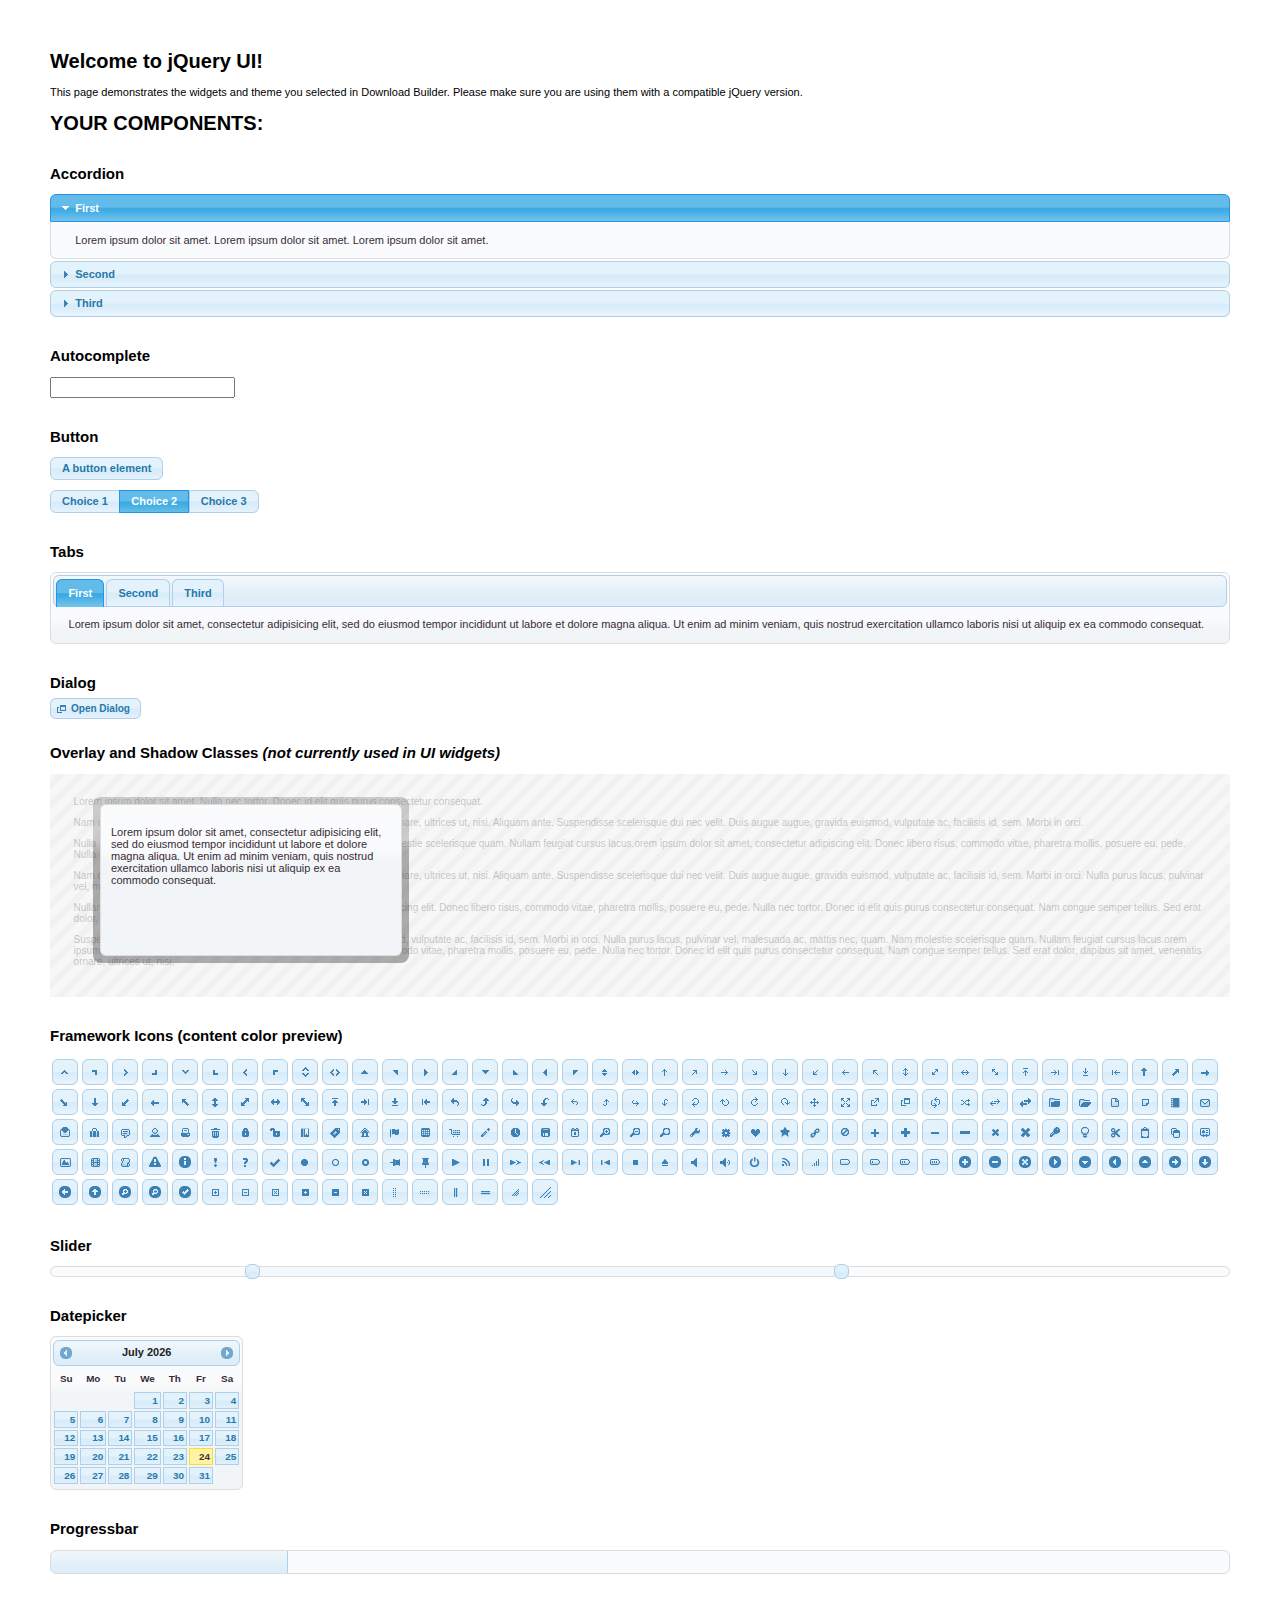
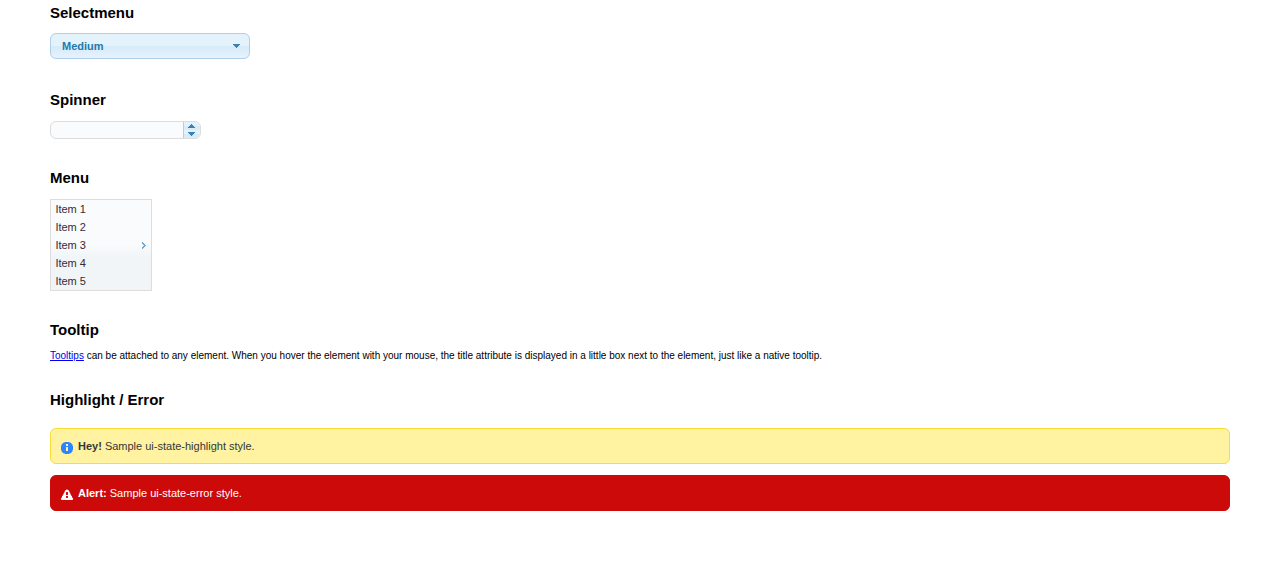
<file: jquery-ui-1.11.4/index.html>
<!doctype html>
<html lang="us">
<head>
	<meta charset="utf-8">
	<title>jQuery UI Example Page</title>
	<link href="jquery-ui.css" rel="stylesheet">
	<style>
	body{
		font: 62.5% "Trebuchet MS", sans-serif;
		margin: 50px;
	}
	.demoHeaders {
		margin-top: 2em;
	}
	#dialog-link {
		padding: .4em 1em .4em 20px;
		text-decoration: none;
		position: relative;
	}
	#dialog-link span.ui-icon {
		margin: 0 5px 0 0;
		position: absolute;
		left: .2em;
		top: 50%;
		margin-top: -8px;
	}
	#icons {
		margin: 0;
		padding: 0;
	}
	#icons li {
		margin: 2px;
		position: relative;
		padding: 4px 0;
		cursor: pointer;
		float: left;
		list-style: none;
	}
	#icons span.ui-icon {
		float: left;
		margin: 0 4px;
	}
	.fakewindowcontain .ui-widget-overlay {
		position: absolute;
	}
	select {
		width: 200px;
	}
	</style>
</head>
<body>

<h1>Welcome to jQuery UI!</h1>

<div class="ui-widget">
	<p>This page demonstrates the widgets and theme you selected in Download Builder. Please make sure you are using them with a compatible jQuery version.</p>
</div>

<h1>YOUR COMPONENTS:</h1>


<!-- Accordion -->
<h2 class="demoHeaders">Accordion</h2>
<div id="accordion">
	<h3>First</h3>
	<div>Lorem ipsum dolor sit amet. Lorem ipsum dolor sit amet. Lorem ipsum dolor sit amet.</div>
	<h3>Second</h3>
	<div>Phasellus mattis tincidunt nibh.</div>
	<h3>Third</h3>
	<div>Nam dui erat, auctor a, dignissim quis.</div>
</div>



<!-- Autocomplete -->
<h2 class="demoHeaders">Autocomplete</h2>
<div>
	<input id="autocomplete" title="type &quot;a&quot;">
</div>



<!-- Button -->
<h2 class="demoHeaders">Button</h2>
<button id="button">A button element</button>
<form style="margin-top: 1em;">
	<div id="radioset">
		<input type="radio" id="radio1" name="radio"><label for="radio1">Choice 1</label>
		<input type="radio" id="radio2" name="radio" checked="checked"><label for="radio2">Choice 2</label>
		<input type="radio" id="radio3" name="radio"><label for="radio3">Choice 3</label>
	</div>
</form>



<!-- Tabs -->
<h2 class="demoHeaders">Tabs</h2>
<div id="tabs">
	<ul>
		<li><a href="#tabs-1">First</a></li>
		<li><a href="#tabs-2">Second</a></li>
		<li><a href="#tabs-3">Third</a></li>
	</ul>
	<div id="tabs-1">Lorem ipsum dolor sit amet, consectetur adipisicing elit, sed do eiusmod tempor incididunt ut labore et dolore magna aliqua. Ut enim ad minim veniam, quis nostrud exercitation ullamco laboris nisi ut aliquip ex ea commodo consequat.</div>
	<div id="tabs-2">Phasellus mattis tincidunt nibh. Cras orci urna, blandit id, pretium vel, aliquet ornare, felis. Maecenas scelerisque sem non nisl. Fusce sed lorem in enim dictum bibendum.</div>
	<div id="tabs-3">Nam dui erat, auctor a, dignissim quis, sollicitudin eu, felis. Pellentesque nisi urna, interdum eget, sagittis et, consequat vestibulum, lacus. Mauris porttitor ullamcorper augue.</div>
</div>



<!-- Dialog NOTE: Dialog is not generated by UI in this demo so it can be visually styled in themeroller-->
<h2 class="demoHeaders">Dialog</h2>
<p><a href="#" id="dialog-link" class="ui-state-default ui-corner-all"><span class="ui-icon ui-icon-newwin"></span>Open Dialog</a></p>

<h2 class="demoHeaders">Overlay and Shadow Classes <em>(not currently used in UI widgets)</em></h2>
<div style="position: relative; width: 96%; height: 200px; padding:1% 2%; overflow:hidden;" class="fakewindowcontain">
	<p>Lorem ipsum dolor sit amet,  Nulla nec tortor. Donec id elit quis purus consectetur consequat. </p><p>Nam congue semper tellus. Sed erat dolor, dapibus sit amet, venenatis ornare, ultrices ut, nisi. Aliquam ante. Suspendisse scelerisque dui nec velit. Duis augue augue, gravida euismod, vulputate ac, facilisis id, sem. Morbi in orci. </p><p>Nulla purus lacus, pulvinar vel, malesuada ac, mattis nec, quam. Nam molestie scelerisque quam. Nullam feugiat cursus lacus.orem ipsum dolor sit amet, consectetur adipiscing elit. Donec libero risus, commodo vitae, pharetra mollis, posuere eu, pede. Nulla nec tortor. Donec id elit quis purus consectetur consequat. </p><p>Nam congue semper tellus. Sed erat dolor, dapibus sit amet, venenatis ornare, ultrices ut, nisi. Aliquam ante. Suspendisse scelerisque dui nec velit. Duis augue augue, gravida euismod, vulputate ac, facilisis id, sem. Morbi in orci. Nulla purus lacus, pulvinar vel, malesuada ac, mattis nec, quam. Nam molestie scelerisque quam. </p><p>Nullam feugiat cursus lacus.orem ipsum dolor sit amet, consectetur adipiscing elit. Donec libero risus, commodo vitae, pharetra mollis, posuere eu, pede. Nulla nec tortor. Donec id elit quis purus consectetur consequat. Nam congue semper tellus. Sed erat dolor, dapibus sit amet, venenatis ornare, ultrices ut, nisi. Aliquam ante. </p><p>Suspendisse scelerisque dui nec velit. Duis augue augue, gravida euismod, vulputate ac, facilisis id, sem. Morbi in orci. Nulla purus lacus, pulvinar vel, malesuada ac, mattis nec, quam. Nam molestie scelerisque quam. Nullam feugiat cursus lacus.orem ipsum dolor sit amet, consectetur adipiscing elit. Donec libero risus, commodo vitae, pharetra mollis, posuere eu, pede. Nulla nec tortor. Donec id elit quis purus consectetur consequat. Nam congue semper tellus. Sed erat dolor, dapibus sit amet, venenatis ornare, ultrices ut, nisi. </p>

	<!-- ui-dialog -->
	<div class="ui-overlay"><div class="ui-widget-overlay"></div><div class="ui-widget-shadow ui-corner-all" style="width: 302px; height: 152px; position: absolute; left: 50px; top: 30px;"></div></div>
	<div style="position: absolute; width: 280px; height: 130px;left: 50px; top: 30px; padding: 10px;" class="ui-widget ui-widget-content ui-corner-all">
		<div class="ui-dialog-content ui-widget-content" style="background: none; border: 0;">
			<p>Lorem ipsum dolor sit amet, consectetur adipisicing elit, sed do eiusmod tempor incididunt ut labore et dolore magna aliqua. Ut enim ad minim veniam, quis nostrud exercitation ullamco laboris nisi ut aliquip ex ea commodo consequat.</p>
		</div>
	</div>

</div>

<!-- ui-dialog -->
<div id="dialog" title="Dialog Title">
	<p>Lorem ipsum dolor sit amet, consectetur adipisicing elit, sed do eiusmod tempor incididunt ut labore et dolore magna aliqua. Ut enim ad minim veniam, quis nostrud exercitation ullamco laboris nisi ut aliquip ex ea commodo consequat.</p>
</div>



<h2 class="demoHeaders">Framework Icons (content color preview)</h2>
<ul id="icons" class="ui-widget ui-helper-clearfix">
	<li class="ui-state-default ui-corner-all" title=".ui-icon-carat-1-n"><span class="ui-icon ui-icon-carat-1-n"></span></li>
	<li class="ui-state-default ui-corner-all" title=".ui-icon-carat-1-ne"><span class="ui-icon ui-icon-carat-1-ne"></span></li>
	<li class="ui-state-default ui-corner-all" title=".ui-icon-carat-1-e"><span class="ui-icon ui-icon-carat-1-e"></span></li>
	<li class="ui-state-default ui-corner-all" title=".ui-icon-carat-1-se"><span class="ui-icon ui-icon-carat-1-se"></span></li>
	<li class="ui-state-default ui-corner-all" title=".ui-icon-carat-1-s"><span class="ui-icon ui-icon-carat-1-s"></span></li>
	<li class="ui-state-default ui-corner-all" title=".ui-icon-carat-1-sw"><span class="ui-icon ui-icon-carat-1-sw"></span></li>
	<li class="ui-state-default ui-corner-all" title=".ui-icon-carat-1-w"><span class="ui-icon ui-icon-carat-1-w"></span></li>
	<li class="ui-state-default ui-corner-all" title=".ui-icon-carat-1-nw"><span class="ui-icon ui-icon-carat-1-nw"></span></li>
	<li class="ui-state-default ui-corner-all" title=".ui-icon-carat-2-n-s"><span class="ui-icon ui-icon-carat-2-n-s"></span></li>
	<li class="ui-state-default ui-corner-all" title=".ui-icon-carat-2-e-w"><span class="ui-icon ui-icon-carat-2-e-w"></span></li>
	<li class="ui-state-default ui-corner-all" title=".ui-icon-triangle-1-n"><span class="ui-icon ui-icon-triangle-1-n"></span></li>
	<li class="ui-state-default ui-corner-all" title=".ui-icon-triangle-1-ne"><span class="ui-icon ui-icon-triangle-1-ne"></span></li>
	<li class="ui-state-default ui-corner-all" title=".ui-icon-triangle-1-e"><span class="ui-icon ui-icon-triangle-1-e"></span></li>
	<li class="ui-state-default ui-corner-all" title=".ui-icon-triangle-1-se"><span class="ui-icon ui-icon-triangle-1-se"></span></li>
	<li class="ui-state-default ui-corner-all" title=".ui-icon-triangle-1-s"><span class="ui-icon ui-icon-triangle-1-s"></span></li>
	<li class="ui-state-default ui-corner-all" title=".ui-icon-triangle-1-sw"><span class="ui-icon ui-icon-triangle-1-sw"></span></li>
	<li class="ui-state-default ui-corner-all" title=".ui-icon-triangle-1-w"><span class="ui-icon ui-icon-triangle-1-w"></span></li>
	<li class="ui-state-default ui-corner-all" title=".ui-icon-triangle-1-nw"><span class="ui-icon ui-icon-triangle-1-nw"></span></li>
	<li class="ui-state-default ui-corner-all" title=".ui-icon-triangle-2-n-s"><span class="ui-icon ui-icon-triangle-2-n-s"></span></li>
	<li class="ui-state-default ui-corner-all" title=".ui-icon-triangle-2-e-w"><span class="ui-icon ui-icon-triangle-2-e-w"></span></li>
	<li class="ui-state-default ui-corner-all" title=".ui-icon-arrow-1-n"><span class="ui-icon ui-icon-arrow-1-n"></span></li>
	<li class="ui-state-default ui-corner-all" title=".ui-icon-arrow-1-ne"><span class="ui-icon ui-icon-arrow-1-ne"></span></li>
	<li class="ui-state-default ui-corner-all" title=".ui-icon-arrow-1-e"><span class="ui-icon ui-icon-arrow-1-e"></span></li>
	<li class="ui-state-default ui-corner-all" title=".ui-icon-arrow-1-se"><span class="ui-icon ui-icon-arrow-1-se"></span></li>
	<li class="ui-state-default ui-corner-all" title=".ui-icon-arrow-1-s"><span class="ui-icon ui-icon-arrow-1-s"></span></li>
	<li class="ui-state-default ui-corner-all" title=".ui-icon-arrow-1-sw"><span class="ui-icon ui-icon-arrow-1-sw"></span></li>
	<li class="ui-state-default ui-corner-all" title=".ui-icon-arrow-1-w"><span class="ui-icon ui-icon-arrow-1-w"></span></li>
	<li class="ui-state-default ui-corner-all" title=".ui-icon-arrow-1-nw"><span class="ui-icon ui-icon-arrow-1-nw"></span></li>
	<li class="ui-state-default ui-corner-all" title=".ui-icon-arrow-2-n-s"><span class="ui-icon ui-icon-arrow-2-n-s"></span></li>
	<li class="ui-state-default ui-corner-all" title=".ui-icon-arrow-2-ne-sw"><span class="ui-icon ui-icon-arrow-2-ne-sw"></span></li>
	<li class="ui-state-default ui-corner-all" title=".ui-icon-arrow-2-e-w"><span class="ui-icon ui-icon-arrow-2-e-w"></span></li>
	<li class="ui-state-default ui-corner-all" title=".ui-icon-arrow-2-se-nw"><span class="ui-icon ui-icon-arrow-2-se-nw"></span></li>
	<li class="ui-state-default ui-corner-all" title=".ui-icon-arrowstop-1-n"><span class="ui-icon ui-icon-arrowstop-1-n"></span></li>
	<li class="ui-state-default ui-corner-all" title=".ui-icon-arrowstop-1-e"><span class="ui-icon ui-icon-arrowstop-1-e"></span></li>
	<li class="ui-state-default ui-corner-all" title=".ui-icon-arrowstop-1-s"><span class="ui-icon ui-icon-arrowstop-1-s"></span></li>
	<li class="ui-state-default ui-corner-all" title=".ui-icon-arrowstop-1-w"><span class="ui-icon ui-icon-arrowstop-1-w"></span></li>
	<li class="ui-state-default ui-corner-all" title=".ui-icon-arrowthick-1-n"><span class="ui-icon ui-icon-arrowthick-1-n"></span></li>
	<li class="ui-state-default ui-corner-all" title=".ui-icon-arrowthick-1-ne"><span class="ui-icon ui-icon-arrowthick-1-ne"></span></li>
	<li class="ui-state-default ui-corner-all" title=".ui-icon-arrowthick-1-e"><span class="ui-icon ui-icon-arrowthick-1-e"></span></li>
	<li class="ui-state-default ui-corner-all" title=".ui-icon-arrowthick-1-se"><span class="ui-icon ui-icon-arrowthick-1-se"></span></li>
	<li class="ui-state-default ui-corner-all" title=".ui-icon-arrowthick-1-s"><span class="ui-icon ui-icon-arrowthick-1-s"></span></li>
	<li class="ui-state-default ui-corner-all" title=".ui-icon-arrowthick-1-sw"><span class="ui-icon ui-icon-arrowthick-1-sw"></span></li>
	<li class="ui-state-default ui-corner-all" title=".ui-icon-arrowthick-1-w"><span class="ui-icon ui-icon-arrowthick-1-w"></span></li>
	<li class="ui-state-default ui-corner-all" title=".ui-icon-arrowthick-1-nw"><span class="ui-icon ui-icon-arrowthick-1-nw"></span></li>
	<li class="ui-state-default ui-corner-all" title=".ui-icon-arrowthick-2-n-s"><span class="ui-icon ui-icon-arrowthick-2-n-s"></span></li>
	<li class="ui-state-default ui-corner-all" title=".ui-icon-arrowthick-2-ne-sw"><span class="ui-icon ui-icon-arrowthick-2-ne-sw"></span></li>
	<li class="ui-state-default ui-corner-all" title=".ui-icon-arrowthick-2-e-w"><span class="ui-icon ui-icon-arrowthick-2-e-w"></span></li>
	<li class="ui-state-default ui-corner-all" title=".ui-icon-arrowthick-2-se-nw"><span class="ui-icon ui-icon-arrowthick-2-se-nw"></span></li>
	<li class="ui-state-default ui-corner-all" title=".ui-icon-arrowthickstop-1-n"><span class="ui-icon ui-icon-arrowthickstop-1-n"></span></li>
	<li class="ui-state-default ui-corner-all" title=".ui-icon-arrowthickstop-1-e"><span class="ui-icon ui-icon-arrowthickstop-1-e"></span></li>
	<li class="ui-state-default ui-corner-all" title=".ui-icon-arrowthickstop-1-s"><span class="ui-icon ui-icon-arrowthickstop-1-s"></span></li>
	<li class="ui-state-default ui-corner-all" title=".ui-icon-arrowthickstop-1-w"><span class="ui-icon ui-icon-arrowthickstop-1-w"></span></li>
	<li class="ui-state-default ui-corner-all" title=".ui-icon-arrowreturnthick-1-w"><span class="ui-icon ui-icon-arrowreturnthick-1-w"></span></li>
	<li class="ui-state-default ui-corner-all" title=".ui-icon-arrowreturnthick-1-n"><span class="ui-icon ui-icon-arrowreturnthick-1-n"></span></li>
	<li class="ui-state-default ui-corner-all" title=".ui-icon-arrowreturnthick-1-e"><span class="ui-icon ui-icon-arrowreturnthick-1-e"></span></li>
	<li class="ui-state-default ui-corner-all" title=".ui-icon-arrowreturnthick-1-s"><span class="ui-icon ui-icon-arrowreturnthick-1-s"></span></li>
	<li class="ui-state-default ui-corner-all" title=".ui-icon-arrowreturn-1-w"><span class="ui-icon ui-icon-arrowreturn-1-w"></span></li>
	<li class="ui-state-default ui-corner-all" title=".ui-icon-arrowreturn-1-n"><span class="ui-icon ui-icon-arrowreturn-1-n"></span></li>
	<li class="ui-state-default ui-corner-all" title=".ui-icon-arrowreturn-1-e"><span class="ui-icon ui-icon-arrowreturn-1-e"></span></li>
	<li class="ui-state-default ui-corner-all" title=".ui-icon-arrowreturn-1-s"><span class="ui-icon ui-icon-arrowreturn-1-s"></span></li>
	<li class="ui-state-default ui-corner-all" title=".ui-icon-arrowrefresh-1-w"><span class="ui-icon ui-icon-arrowrefresh-1-w"></span></li>
	<li class="ui-state-default ui-corner-all" title=".ui-icon-arrowrefresh-1-n"><span class="ui-icon ui-icon-arrowrefresh-1-n"></span></li>
	<li class="ui-state-default ui-corner-all" title=".ui-icon-arrowrefresh-1-e"><span class="ui-icon ui-icon-arrowrefresh-1-e"></span></li>
	<li class="ui-state-default ui-corner-all" title=".ui-icon-arrowrefresh-1-s"><span class="ui-icon ui-icon-arrowrefresh-1-s"></span></li>
	<li class="ui-state-default ui-corner-all" title=".ui-icon-arrow-4"><span class="ui-icon ui-icon-arrow-4"></span></li>
	<li class="ui-state-default ui-corner-all" title=".ui-icon-arrow-4-diag"><span class="ui-icon ui-icon-arrow-4-diag"></span></li>
	<li class="ui-state-default ui-corner-all" title=".ui-icon-extlink"><span class="ui-icon ui-icon-extlink"></span></li>
	<li class="ui-state-default ui-corner-all" title=".ui-icon-newwin"><span class="ui-icon ui-icon-newwin"></span></li>
	<li class="ui-state-default ui-corner-all" title=".ui-icon-refresh"><span class="ui-icon ui-icon-refresh"></span></li>
	<li class="ui-state-default ui-corner-all" title=".ui-icon-shuffle"><span class="ui-icon ui-icon-shuffle"></span></li>
	<li class="ui-state-default ui-corner-all" title=".ui-icon-transfer-e-w"><span class="ui-icon ui-icon-transfer-e-w"></span></li>
	<li class="ui-state-default ui-corner-all" title=".ui-icon-transferthick-e-w"><span class="ui-icon ui-icon-transferthick-e-w"></span></li>
	<li class="ui-state-default ui-corner-all" title=".ui-icon-folder-collapsed"><span class="ui-icon ui-icon-folder-collapsed"></span></li>
	<li class="ui-state-default ui-corner-all" title=".ui-icon-folder-open"><span class="ui-icon ui-icon-folder-open"></span></li>
	<li class="ui-state-default ui-corner-all" title=".ui-icon-document"><span class="ui-icon ui-icon-document"></span></li>
	<li class="ui-state-default ui-corner-all" title=".ui-icon-document-b"><span class="ui-icon ui-icon-document-b"></span></li>
	<li class="ui-state-default ui-corner-all" title=".ui-icon-note"><span class="ui-icon ui-icon-note"></span></li>
	<li class="ui-state-default ui-corner-all" title=".ui-icon-mail-closed"><span class="ui-icon ui-icon-mail-closed"></span></li>
	<li class="ui-state-default ui-corner-all" title=".ui-icon-mail-open"><span class="ui-icon ui-icon-mail-open"></span></li>
	<li class="ui-state-default ui-corner-all" title=".ui-icon-suitcase"><span class="ui-icon ui-icon-suitcase"></span></li>
	<li class="ui-state-default ui-corner-all" title=".ui-icon-comment"><span class="ui-icon ui-icon-comment"></span></li>
	<li class="ui-state-default ui-corner-all" title=".ui-icon-person"><span class="ui-icon ui-icon-person"></span></li>
	<li class="ui-state-default ui-corner-all" title=".ui-icon-print"><span class="ui-icon ui-icon-print"></span></li>
	<li class="ui-state-default ui-corner-all" title=".ui-icon-trash"><span class="ui-icon ui-icon-trash"></span></li>
	<li class="ui-state-default ui-corner-all" title=".ui-icon-locked"><span class="ui-icon ui-icon-locked"></span></li>
	<li class="ui-state-default ui-corner-all" title=".ui-icon-unlocked"><span class="ui-icon ui-icon-unlocked"></span></li>
	<li class="ui-state-default ui-corner-all" title=".ui-icon-bookmark"><span class="ui-icon ui-icon-bookmark"></span></li>
	<li class="ui-state-default ui-corner-all" title=".ui-icon-tag"><span class="ui-icon ui-icon-tag"></span></li>
	<li class="ui-state-default ui-corner-all" title=".ui-icon-home"><span class="ui-icon ui-icon-home"></span></li>
	<li class="ui-state-default ui-corner-all" title=".ui-icon-flag"><span class="ui-icon ui-icon-flag"></span></li>
	<li class="ui-state-default ui-corner-all" title=".ui-icon-calculator"><span class="ui-icon ui-icon-calculator"></span></li>
	<li class="ui-state-default ui-corner-all" title=".ui-icon-cart"><span class="ui-icon ui-icon-cart"></span></li>
	<li class="ui-state-default ui-corner-all" title=".ui-icon-pencil"><span class="ui-icon ui-icon-pencil"></span></li>
	<li class="ui-state-default ui-corner-all" title=".ui-icon-clock"><span class="ui-icon ui-icon-clock"></span></li>
	<li class="ui-state-default ui-corner-all" title=".ui-icon-disk"><span class="ui-icon ui-icon-disk"></span></li>
	<li class="ui-state-default ui-corner-all" title=".ui-icon-calendar"><span class="ui-icon ui-icon-calendar"></span></li>
	<li class="ui-state-default ui-corner-all" title=".ui-icon-zoomin"><span class="ui-icon ui-icon-zoomin"></span></li>
	<li class="ui-state-default ui-corner-all" title=".ui-icon-zoomout"><span class="ui-icon ui-icon-zoomout"></span></li>
	<li class="ui-state-default ui-corner-all" title=".ui-icon-search"><span class="ui-icon ui-icon-search"></span></li>
	<li class="ui-state-default ui-corner-all" title=".ui-icon-wrench"><span class="ui-icon ui-icon-wrench"></span></li>
	<li class="ui-state-default ui-corner-all" title=".ui-icon-gear"><span class="ui-icon ui-icon-gear"></span></li>
	<li class="ui-state-default ui-corner-all" title=".ui-icon-heart"><span class="ui-icon ui-icon-heart"></span></li>
	<li class="ui-state-default ui-corner-all" title=".ui-icon-star"><span class="ui-icon ui-icon-star"></span></li>
	<li class="ui-state-default ui-corner-all" title=".ui-icon-link"><span class="ui-icon ui-icon-link"></span></li>
	<li class="ui-state-default ui-corner-all" title=".ui-icon-cancel"><span class="ui-icon ui-icon-cancel"></span></li>
	<li class="ui-state-default ui-corner-all" title=".ui-icon-plus"><span class="ui-icon ui-icon-plus"></span></li>
	<li class="ui-state-default ui-corner-all" title=".ui-icon-plusthick"><span class="ui-icon ui-icon-plusthick"></span></li>
	<li class="ui-state-default ui-corner-all" title=".ui-icon-minus"><span class="ui-icon ui-icon-minus"></span></li>
	<li class="ui-state-default ui-corner-all" title=".ui-icon-minusthick"><span class="ui-icon ui-icon-minusthick"></span></li>
	<li class="ui-state-default ui-corner-all" title=".ui-icon-close"><span class="ui-icon ui-icon-close"></span></li>
	<li class="ui-state-default ui-corner-all" title=".ui-icon-closethick"><span class="ui-icon ui-icon-closethick"></span></li>
	<li class="ui-state-default ui-corner-all" title=".ui-icon-key"><span class="ui-icon ui-icon-key"></span></li>
	<li class="ui-state-default ui-corner-all" title=".ui-icon-lightbulb"><span class="ui-icon ui-icon-lightbulb"></span></li>
	<li class="ui-state-default ui-corner-all" title=".ui-icon-scissors"><span class="ui-icon ui-icon-scissors"></span></li>
	<li class="ui-state-default ui-corner-all" title=".ui-icon-clipboard"><span class="ui-icon ui-icon-clipboard"></span></li>
	<li class="ui-state-default ui-corner-all" title=".ui-icon-copy"><span class="ui-icon ui-icon-copy"></span></li>
	<li class="ui-state-default ui-corner-all" title=".ui-icon-contact"><span class="ui-icon ui-icon-contact"></span></li>
	<li class="ui-state-default ui-corner-all" title=".ui-icon-image"><span class="ui-icon ui-icon-image"></span></li>
	<li class="ui-state-default ui-corner-all" title=".ui-icon-video"><span class="ui-icon ui-icon-video"></span></li>
	<li class="ui-state-default ui-corner-all" title=".ui-icon-script"><span class="ui-icon ui-icon-script"></span></li>
	<li class="ui-state-default ui-corner-all" title=".ui-icon-alert"><span class="ui-icon ui-icon-alert"></span></li>
	<li class="ui-state-default ui-corner-all" title=".ui-icon-info"><span class="ui-icon ui-icon-info"></span></li>
	<li class="ui-state-default ui-corner-all" title=".ui-icon-notice"><span class="ui-icon ui-icon-notice"></span></li>
	<li class="ui-state-default ui-corner-all" title=".ui-icon-help"><span class="ui-icon ui-icon-help"></span></li>
	<li class="ui-state-default ui-corner-all" title=".ui-icon-check"><span class="ui-icon ui-icon-check"></span></li>
	<li class="ui-state-default ui-corner-all" title=".ui-icon-bullet"><span class="ui-icon ui-icon-bullet"></span></li>
	<li class="ui-state-default ui-corner-all" title=".ui-icon-radio-off"><span class="ui-icon ui-icon-radio-off"></span></li>
	<li class="ui-state-default ui-corner-all" title=".ui-icon-radio-on"><span class="ui-icon ui-icon-radio-on"></span></li>
	<li class="ui-state-default ui-corner-all" title=".ui-icon-pin-w"><span class="ui-icon ui-icon-pin-w"></span></li>
	<li class="ui-state-default ui-corner-all" title=".ui-icon-pin-s"><span class="ui-icon ui-icon-pin-s"></span></li>
	<li class="ui-state-default ui-corner-all" title=".ui-icon-play"><span class="ui-icon ui-icon-play"></span></li>
	<li class="ui-state-default ui-corner-all" title=".ui-icon-pause"><span class="ui-icon ui-icon-pause"></span></li>
	<li class="ui-state-default ui-corner-all" title=".ui-icon-seek-next"><span class="ui-icon ui-icon-seek-next"></span></li>
	<li class="ui-state-default ui-corner-all" title=".ui-icon-seek-prev"><span class="ui-icon ui-icon-seek-prev"></span></li>
	<li class="ui-state-default ui-corner-all" title=".ui-icon-seek-end"><span class="ui-icon ui-icon-seek-end"></span></li>
	<li class="ui-state-default ui-corner-all" title=".ui-icon-seek-first"><span class="ui-icon ui-icon-seek-first"></span></li>
	<li class="ui-state-default ui-corner-all" title=".ui-icon-stop"><span class="ui-icon ui-icon-stop"></span></li>
	<li class="ui-state-default ui-corner-all" title=".ui-icon-eject"><span class="ui-icon ui-icon-eject"></span></li>
	<li class="ui-state-default ui-corner-all" title=".ui-icon-volume-off"><span class="ui-icon ui-icon-volume-off"></span></li>
	<li class="ui-state-default ui-corner-all" title=".ui-icon-volume-on"><span class="ui-icon ui-icon-volume-on"></span></li>
	<li class="ui-state-default ui-corner-all" title=".ui-icon-power"><span class="ui-icon ui-icon-power"></span></li>
	<li class="ui-state-default ui-corner-all" title=".ui-icon-signal-diag"><span class="ui-icon ui-icon-signal-diag"></span></li>
	<li class="ui-state-default ui-corner-all" title=".ui-icon-signal"><span class="ui-icon ui-icon-signal"></span></li>
	<li class="ui-state-default ui-corner-all" title=".ui-icon-battery-0"><span class="ui-icon ui-icon-battery-0"></span></li>
	<li class="ui-state-default ui-corner-all" title=".ui-icon-battery-1"><span class="ui-icon ui-icon-battery-1"></span></li>
	<li class="ui-state-default ui-corner-all" title=".ui-icon-battery-2"><span class="ui-icon ui-icon-battery-2"></span></li>
	<li class="ui-state-default ui-corner-all" title=".ui-icon-battery-3"><span class="ui-icon ui-icon-battery-3"></span></li>
	<li class="ui-state-default ui-corner-all" title=".ui-icon-circle-plus"><span class="ui-icon ui-icon-circle-plus"></span></li>
	<li class="ui-state-default ui-corner-all" title=".ui-icon-circle-minus"><span class="ui-icon ui-icon-circle-minus"></span></li>
	<li class="ui-state-default ui-corner-all" title=".ui-icon-circle-close"><span class="ui-icon ui-icon-circle-close"></span></li>
	<li class="ui-state-default ui-corner-all" title=".ui-icon-circle-triangle-e"><span class="ui-icon ui-icon-circle-triangle-e"></span></li>
	<li class="ui-state-default ui-corner-all" title=".ui-icon-circle-triangle-s"><span class="ui-icon ui-icon-circle-triangle-s"></span></li>
	<li class="ui-state-default ui-corner-all" title=".ui-icon-circle-triangle-w"><span class="ui-icon ui-icon-circle-triangle-w"></span></li>
	<li class="ui-state-default ui-corner-all" title=".ui-icon-circle-triangle-n"><span class="ui-icon ui-icon-circle-triangle-n"></span></li>
	<li class="ui-state-default ui-corner-all" title=".ui-icon-circle-arrow-e"><span class="ui-icon ui-icon-circle-arrow-e"></span></li>
	<li class="ui-state-default ui-corner-all" title=".ui-icon-circle-arrow-s"><span class="ui-icon ui-icon-circle-arrow-s"></span></li>
	<li class="ui-state-default ui-corner-all" title=".ui-icon-circle-arrow-w"><span class="ui-icon ui-icon-circle-arrow-w"></span></li>
	<li class="ui-state-default ui-corner-all" title=".ui-icon-circle-arrow-n"><span class="ui-icon ui-icon-circle-arrow-n"></span></li>
	<li class="ui-state-default ui-corner-all" title=".ui-icon-circle-zoomin"><span class="ui-icon ui-icon-circle-zoomin"></span></li>
	<li class="ui-state-default ui-corner-all" title=".ui-icon-circle-zoomout"><span class="ui-icon ui-icon-circle-zoomout"></span></li>
	<li class="ui-state-default ui-corner-all" title=".ui-icon-circle-check"><span class="ui-icon ui-icon-circle-check"></span></li>
	<li class="ui-state-default ui-corner-all" title=".ui-icon-circlesmall-plus"><span class="ui-icon ui-icon-circlesmall-plus"></span></li>
	<li class="ui-state-default ui-corner-all" title=".ui-icon-circlesmall-minus"><span class="ui-icon ui-icon-circlesmall-minus"></span></li>
	<li class="ui-state-default ui-corner-all" title=".ui-icon-circlesmall-close"><span class="ui-icon ui-icon-circlesmall-close"></span></li>
	<li class="ui-state-default ui-corner-all" title=".ui-icon-squaresmall-plus"><span class="ui-icon ui-icon-squaresmall-plus"></span></li>
	<li class="ui-state-default ui-corner-all" title=".ui-icon-squaresmall-minus"><span class="ui-icon ui-icon-squaresmall-minus"></span></li>
	<li class="ui-state-default ui-corner-all" title=".ui-icon-squaresmall-close"><span class="ui-icon ui-icon-squaresmall-close"></span></li>
	<li class="ui-state-default ui-corner-all" title=".ui-icon-grip-dotted-vertical"><span class="ui-icon ui-icon-grip-dotted-vertical"></span></li>
	<li class="ui-state-default ui-corner-all" title=".ui-icon-grip-dotted-horizontal"><span class="ui-icon ui-icon-grip-dotted-horizontal"></span></li>
	<li class="ui-state-default ui-corner-all" title=".ui-icon-grip-solid-vertical"><span class="ui-icon ui-icon-grip-solid-vertical"></span></li>
	<li class="ui-state-default ui-corner-all" title=".ui-icon-grip-solid-horizontal"><span class="ui-icon ui-icon-grip-solid-horizontal"></span></li>
	<li class="ui-state-default ui-corner-all" title=".ui-icon-gripsmall-diagonal-se"><span class="ui-icon ui-icon-gripsmall-diagonal-se"></span></li>
	<li class="ui-state-default ui-corner-all" title=".ui-icon-grip-diagonal-se"><span class="ui-icon ui-icon-grip-diagonal-se"></span></li>
</ul>


<!-- Slider -->
<h2 class="demoHeaders">Slider</h2>
<div id="slider"></div>



<!-- Datepicker -->
<h2 class="demoHeaders">Datepicker</h2>
<div id="datepicker"></div>



<!-- Progressbar -->
<h2 class="demoHeaders">Progressbar</h2>
<div id="progressbar"></div>



<!-- Progressbar -->
<h2 class="demoHeaders">Selectmenu</h2>
<select id="selectmenu">
	<option>Slower</option>
	<option>Slow</option>
	<option selected="selected">Medium</option>
	<option>Fast</option>
	<option>Faster</option>
</select>



<!-- Spinner -->
<h2 class="demoHeaders">Spinner</h2>
<input id="spinner">



<!-- Menu -->
<h2 class="demoHeaders">Menu</h2>
<ul style="width:100px;" id="menu">
	<li>Item 1</li>
	<li>Item 2</li>
	<li>Item 3
		<ul>
			<li>Item 3-1</li>
			<li>Item 3-2</li>
			<li>Item 3-3</li>
			<li>Item 3-4</li>
			<li>Item 3-5</li>
		</ul>
	</li>
	<li>Item 4</li>
	<li>Item 5</li>
</ul>



<!-- Tooltip -->
<h2 class="demoHeaders">Tooltip</h2>
<p id="tooltip">
	<a href="#" title="That&apos;s what this widget is">Tooltips</a> can be attached to any element. When you hover
the element with your mouse, the title attribute is displayed in a little box next to the element, just like a native tooltip.
</p>


<!-- Highlight / Error -->
<h2 class="demoHeaders">Highlight / Error</h2>
<div class="ui-widget">
	<div class="ui-state-highlight ui-corner-all" style="margin-top: 20px; padding: 0 .7em;">
		<p><span class="ui-icon ui-icon-info" style="float: left; margin-right: .3em;"></span>
		<strong>Hey!</strong> Sample ui-state-highlight style.</p>
	</div>
</div>
<br>
<div class="ui-widget">
	<div class="ui-state-error ui-corner-all" style="padding: 0 .7em;">
		<p><span class="ui-icon ui-icon-alert" style="float: left; margin-right: .3em;"></span>
		<strong>Alert:</strong> Sample ui-state-error style.</p>
	</div>
</div>

<script src="external/jquery/jquery.js"></script>
<script src="jquery-ui.js"></script>
<script>

$( "#accordion" ).accordion();



var availableTags = [
	"ActionScript",
	"AppleScript",
	"Asp",
	"BASIC",
	"C",
	"C++",
	"Clojure",
	"COBOL",
	"ColdFusion",
	"Erlang",
	"Fortran",
	"Groovy",
	"Haskell",
	"Java",
	"JavaScript",
	"Lisp",
	"Perl",
	"PHP",
	"Python",
	"Ruby",
	"Scala",
	"Scheme"
];
$( "#autocomplete" ).autocomplete({
	source: availableTags
});



$( "#button" ).button();
$( "#radioset" ).buttonset();



$( "#tabs" ).tabs();



$( "#dialog" ).dialog({
	autoOpen: false,
	width: 400,
	buttons: [
		{
			text: "Ok",
			click: function() {
				$( this ).dialog( "close" );
			}
		},
		{
			text: "Cancel",
			click: function() {
				$( this ).dialog( "close" );
			}
		}
	]
});

// Link to open the dialog
$( "#dialog-link" ).click(function( event ) {
	$( "#dialog" ).dialog( "open" );
	event.preventDefault();
});



$( "#datepicker" ).datepicker({
	inline: true
});



$( "#slider" ).slider({
	range: true,
	values: [ 17, 67 ]
});



$( "#progressbar" ).progressbar({
	value: 20
});



$( "#spinner" ).spinner();



$( "#menu" ).menu();



$( "#tooltip" ).tooltip();



$( "#selectmenu" ).selectmenu();


// Hover states on the static widgets
$( "#dialog-link, #icons li" ).hover(
	function() {
		$( this ).addClass( "ui-state-hover" );
	},
	function() {
		$( this ).removeClass( "ui-state-hover" );
	}
);
</script>
</body>
</html>
</file>
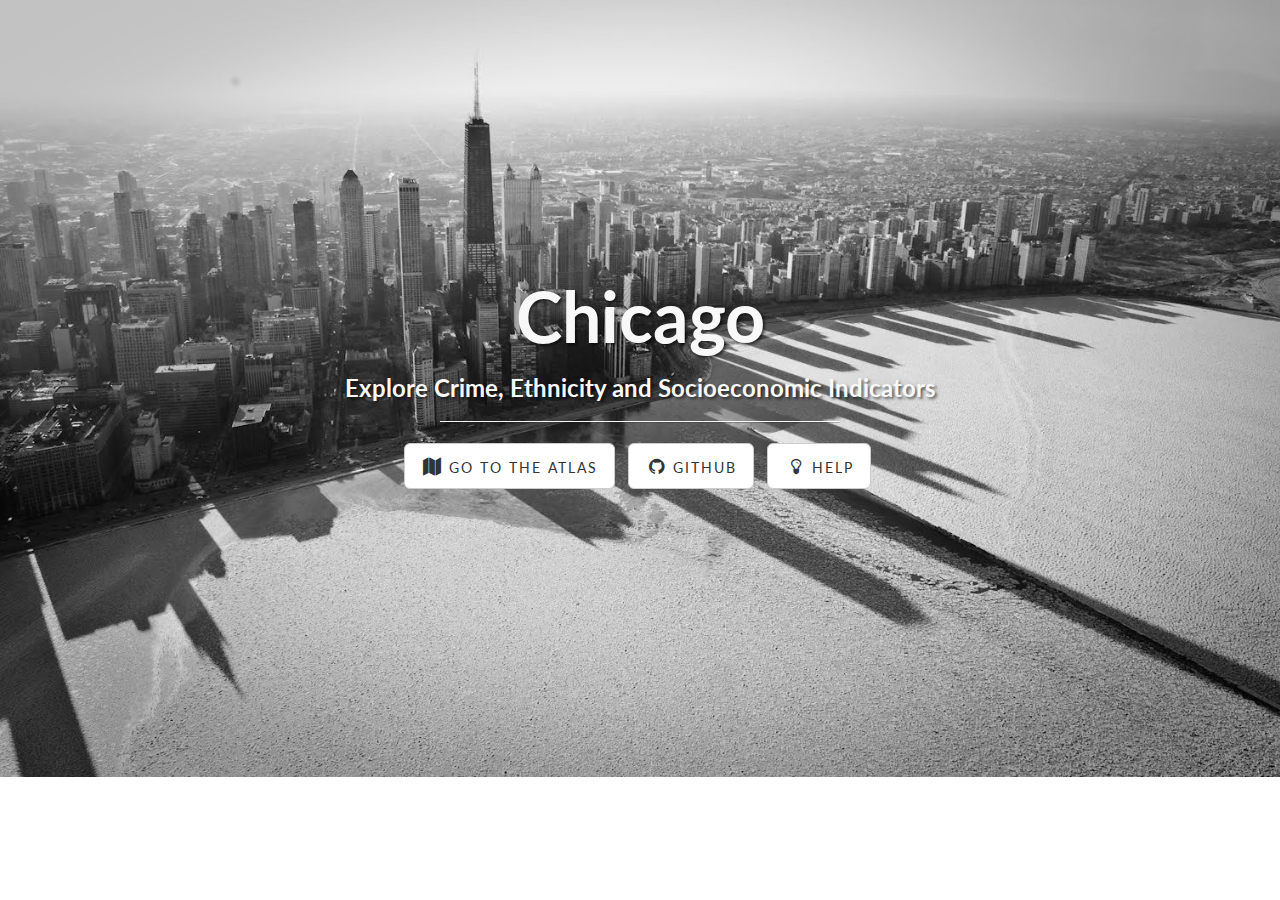
<file: landing.html>
<!DOCTYPE html>
<html lang="en">

<head>

    <meta charset="utf-8">
    <meta http-equiv="X-UA-Compatible" content="IE=edge">
    <meta name="viewport" content="width=device-width, initial-scale=1">
    <meta name="description" content="">
    <meta name="author" content="">

    <title>Landing Page</title>

    <!-- Bootstrap Core CSS -->
    <link href="libs/bootstrap/bootstrap.min.css" rel="stylesheet">

    <!-- Custom CSS -->
    <link href="styles/landing-page.css" rel="stylesheet">

    <!-- Custom Fonts -->
    <link href="libs/font-awesome-4.6.1/css/font-awesome.min.css" rel="stylesheet" type="text/css">
    <link href="http://fonts.googleapis.com/css?family=Lato:300,400,700,300italic,400italic,700italic" rel="stylesheet" type="text/css">

    <!-- HTML5 Shim and Respond.js IE8 support of HTML5 elements and media queries -->
    <!-- WARNING: Respond.js doesn't work if you view the page via file:// -->
    <!--[if lt IE 9]>
        <script src="https://oss.maxcdn.com/libs/html5shiv/3.7.0/html5shiv.js"></script>
        <script src="https://oss.maxcdn.com/libs/respond.js/1.4.2/respond.min.js"></script>
    <![endif]-->

</head>

<body>

    <!-- Header -->
    <a name="about"></a>
    <div class="intro-header">
        <div class="container">

            <div class="row">
                <div class="col-lg-12">
                    <div class="intro-message">
                        <h1>Chicago</h1>
                        <h3>Explore Crime, Ethnicity and Socioeconomic Indicators</h3>
                        <hr class="intro-divider">
                        <ul class="list-inline intro-social-buttons">
                            <li>
                                <a href="index.html" class="btn btn-default btn-lg"><i class="fa fa-map fa-fw"></i> <span class="network-name">Go to the Atlas</span></a>
                            </li>
                            <li>
                                <a href="https://github.com/heinzgnehm/MultimediaCartography" target="_blank" class="btn btn-default btn-lg"><i class="fa fa-github fa-fw"></i> <span class="network-name">Github</span></a>
                            </li>
                            <li>
                                <a href="index.html?startHelp=true" class="btn btn-default btn-lg"><i class="fa fa-lightbulb-o  fa-fw"></i> <span class="network-name">Help</span></a>
                            </li>
                        </ul>
                    </div>
                </div>
            </div>

        </div>
        <!-- /.container -->

    </div>
    <!-- /.intro-header -->
</body>

</html>
</file>
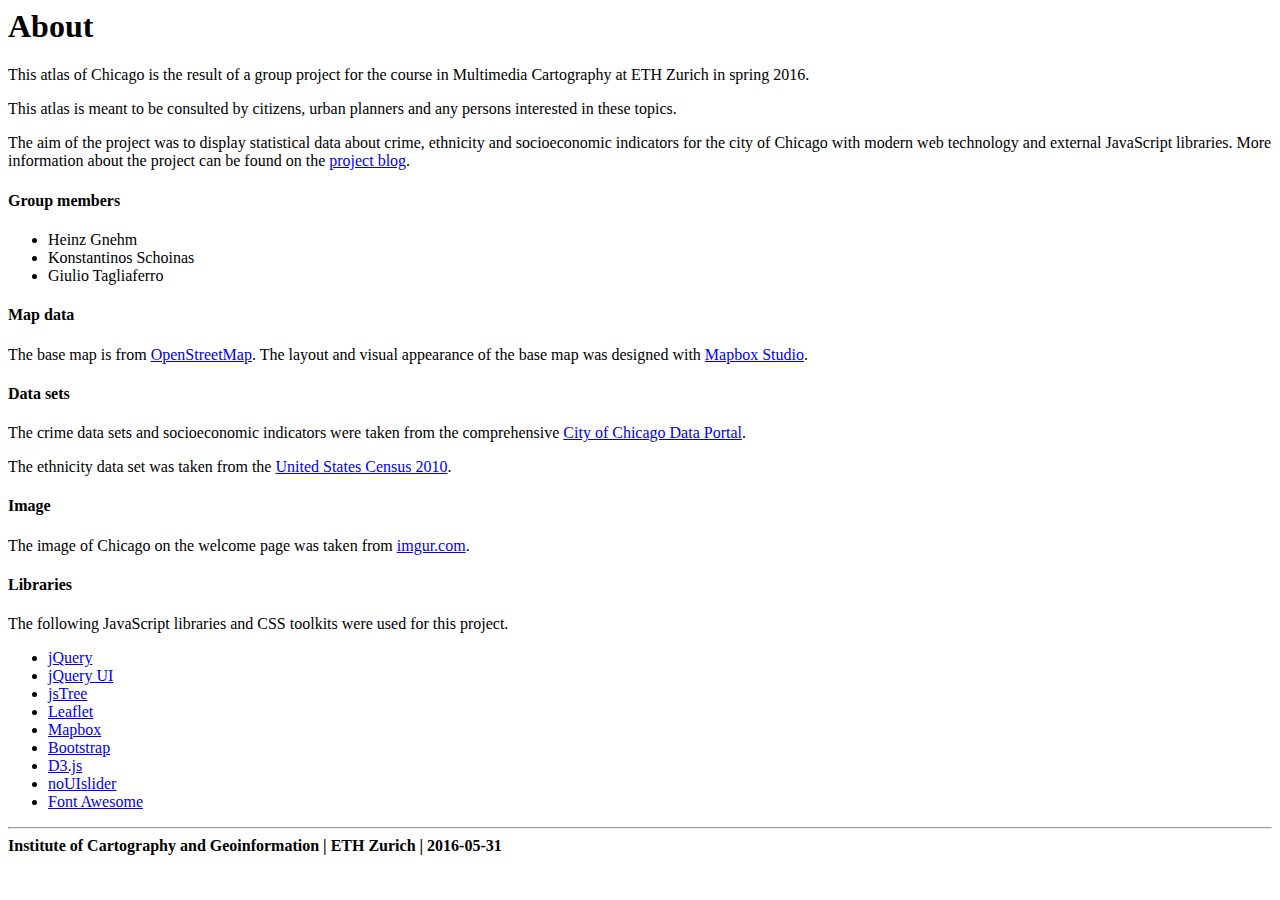
<file: info/about.html>
<html>
<body>

	<h1>About</h1>

	<p>This atlas of Chicago is the result of a group project for the course in Multimedia Cartography at ETH&nbsp;Zurich in spring&nbsp;2016.</p>
	<p>This atlas is meant to be consulted by citizens, urban planners and any persons interested in these topics.</p>
	<p>The aim of the project was to display statistical data about crime, ethnicity and socioeconomic indicators for the city of Chicago
			with modern web technology and external JavaScript libraries. More information about the project can be found on the
			<a target="_blank" href="https://blogs.ethz.ch/MMCarto14_Red/">project blog</a>.</p>

	<h4>Group members</h4>
	<ul>
		<li>Heinz Gnehm</li>
		<li>Konstantinos Schoinas</li>
		<li>Giulio Tagliaferro</li>
	</ul>

	<h4>Map data</h4>

	<p>The base map is from <a target="_blank" href="https://www.openstreetmap.org/">OpenStreetMap</a>.
		The layout and visual appearance of the base map was designed with <a target="_blank" href="https://www.mapbox.com/">Mapbox Studio</a>.</p>

	<h4>Data sets</h4>

	<p>The crime data sets and socioeconomic indicators were taken from the comprehensive
		<a target="_blank" href="https://data.cityofchicago.org">City of Chicago Data Portal</a>.</p>
	<p>The ethnicity data set was taken from the <a target="_blank" href="http://www.census.gov/2010census/">United States Census 2010</a>.</p>

	<h4>Image</h4>
	<p>The image of Chicago on the welcome page was taken from <a target="_blank" href="http://imgur.com/gallery/swQucrP">imgur.com</a>.

	<h4>Libraries</h4>

	<p>The following JavaScript libraries and CSS toolkits were used for this project.</p>
		<ul>
			<li><a target="_blank" href="https://jquery.com/">jQuery</a></li>
	  	<li><a target="_blank" href="https://jqueryui.com/">jQuery UI</a></li>
	  	<li><a target="_blank" href="https://www.jstree.com/">jsTree</a></li>
	  	<li><a target="_blank" href="http://leafletjs.com/">Leaflet</a></li>
	  	<li><a target="_blank" href="https://www.mapbox.com/">Mapbox</a></li>
	  	<li><a target="_blank" href="https://getbootstrap.com/">Bootstrap</a></li>
	  	<li><a target="_blank" href="https://d3js.org/">D3.js</a></li>
	  	<li><a target="_blank" href="http://refreshless.com/nouislider/">noUIslider</a></li>
	  	<li><a target="_blank" href="http://fontawesome.io/">Font Awesome</a></li>
	  </ul>

	<hr>
	<strong>Institute of Cartography and Geoinformation | ETH Zurich | 2016-05-31</strong>

</body>
</html>
</file>
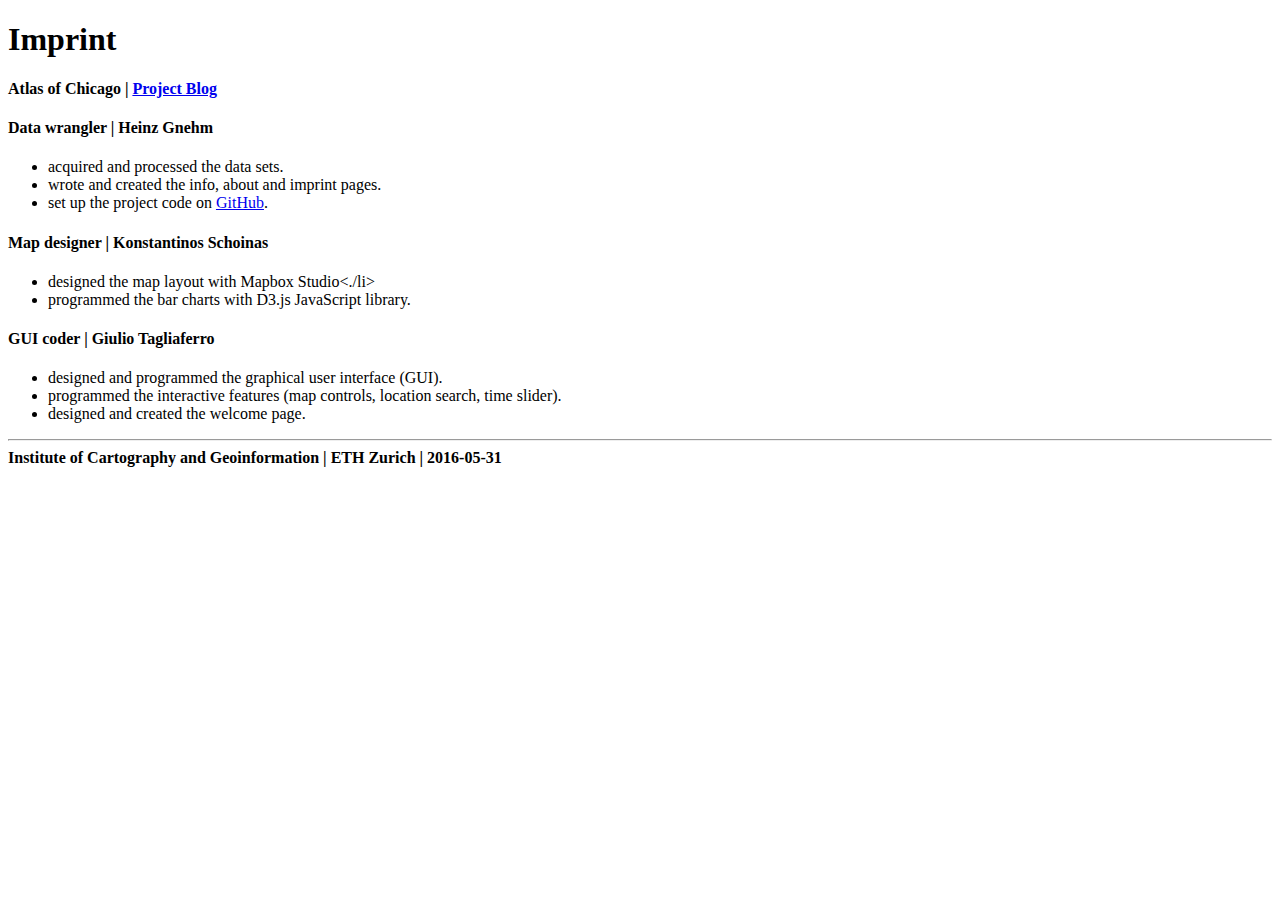
<file: info/imprint.html>
<!DOCTYPE HTML>
<html>
<body>

	<h1>Imprint</h1>

	<h4>Atlas of Chicago | <a target="_blank" href="https://blogs.ethz.ch/MMCarto14_Red/">Project Blog</a></h4>

	<h4>Data wrangler | Heinz Gnehm</h4>
	<ul>
		<li>acquired and processed the data sets.</li>
		<li>wrote and created the info, about and imprint pages.</li>
		<li>set up the project code on <a target="_blank" href="https://github.com/heinzgnehm/MultimediaCartography">GitHub</a>.</li>
	</ul>

	<h4>Map designer | Konstantinos Schoinas</h4>
	<ul>
		<li>designed the map layout with Mapbox Studio<./li>
		<li>programmed the bar charts with D3.js JavaScript library.</li>
	</ul>

	<h4>GUI coder | Giulio Tagliaferro</h4>
	<ul>
		<li>designed and programmed the graphical user interface (GUI).</li>
		<li>programmed the interactive features (map controls, location search, time slider).</li>
		<li>designed and created the welcome page.</li>
	</ul>

	<hr>
	<strong>Institute of Cartography and Geoinformation | ETH Zurich | 2016-05-31</strong>

</body>
</html>
</file>
<file: styles/landing-page.css>
/*!
 * Start Bootstrap - Landing Page Bootstrap Theme (http://startbootstrap.com)
 * Code licensed under the Apache License v2.0.
 * For details, see http://www.apache.org/licenses/LICENSE-2.0.
 */

body,
html {
    width: 100%;
    height: 100%;
}

body,
h1,
h2,
h3,
h4,
h5,
h6 {
    font-family: "Lato","Helvetica Neue",Helvetica,Arial,sans-serif;
    font-weight: 700;
}

.topnav {
    font-size: 14px; 
}

.lead {
    font-size: 18px;
    font-weight: 400;
}

.intro-header {
    padding-top: 50px; /* If you're making other pages, make sure there is 50px of padding to make sure the navbar doesn't overlap content! */
    padding-bottom: 50px;
    text-align: center;
    color: #f8f8f8;
    background: url(../styles/images/Chicago_1.png) no-repeat center center;
    background-size: cover;
}

.intro-message {
    position: relative;
    padding-top: 20%;
    padding-bottom: 20%;
}

.intro-message > h1 {
    margin: 0;
    text-shadow: 2px 2px 3px rgba(0,0,0,0.6);
    font-size: 5em;
}

.intro-divider {
    width: 400px;
    border-top: 1px solid #f8f8f8;
    border-bottom: 1px solid rgba(0,0,0,0.2);
}

.intro-message > h3 {
    text-shadow: 2px 2px 3px rgba(0,0,0,0.6);
}

@media(max-width:767px) {
    .intro-message {
        padding-bottom: 15%;
    }

    .intro-message > h1 {
        font-size: 3em;
    }

    ul.intro-social-buttons > li {
        display: block;
        margin-bottom: 20px;
        padding: 0;
    }

    ul.intro-social-buttons > li:last-child {
        margin-bottom: 0;
    }

    .intro-divider {
        width: 100%;
    }
}

.network-name {
    text-transform: uppercase;
    font-size: 14px;
    font-weight: 400;
    letter-spacing: 2px;
}

.content-section-a {
    padding: 50px 0;
    background-color: #f8f8f8;
}

.content-section-b {
    padding: 50px 0;
    border-top: 1px solid #e7e7e7;
    border-bottom: 1px solid #e7e7e7;
}

.section-heading {
    margin-bottom: 30px;
}

.section-heading-spacer {
    float: left;
    width: 200px;
    border-top: 3px solid #e7e7e7;
}

.banner {
    padding: 100px 0;
    color: #f8f8f8;
    background: url(../img/banner-bg.jpg) no-repeat center center;
    background-size: cover;
}

.banner h2 {
    margin: 0;
    text-shadow: 2px 2px 3px rgba(0,0,0,0.6);
    font-size: 3em;
}

.banner ul {
    margin-bottom: 0;
}

.banner-social-buttons {
    float: right;
    margin-top: 0;
}

@media(max-width:1199px) {
    ul.banner-social-buttons {
        float: left;
        margin-top: 15px;
    }
}

@media(max-width:767px) {
    .banner h2 {
        margin: 0;
        text-shadow: 2px 2px 3px rgba(0,0,0,0.6);
        font-size: 3em;
    }

    ul.banner-social-buttons > li {
        display: block;
        margin-bottom: 20px;
        padding: 0;
    }

    ul.banner-social-buttons > li:last-child {
        margin-bottom: 0;
    }
}

footer {
    padding: 50px 0;
    background-color: #f8f8f8;
}

p.copyright {
    margin: 15px 0 0;
}
</file>
